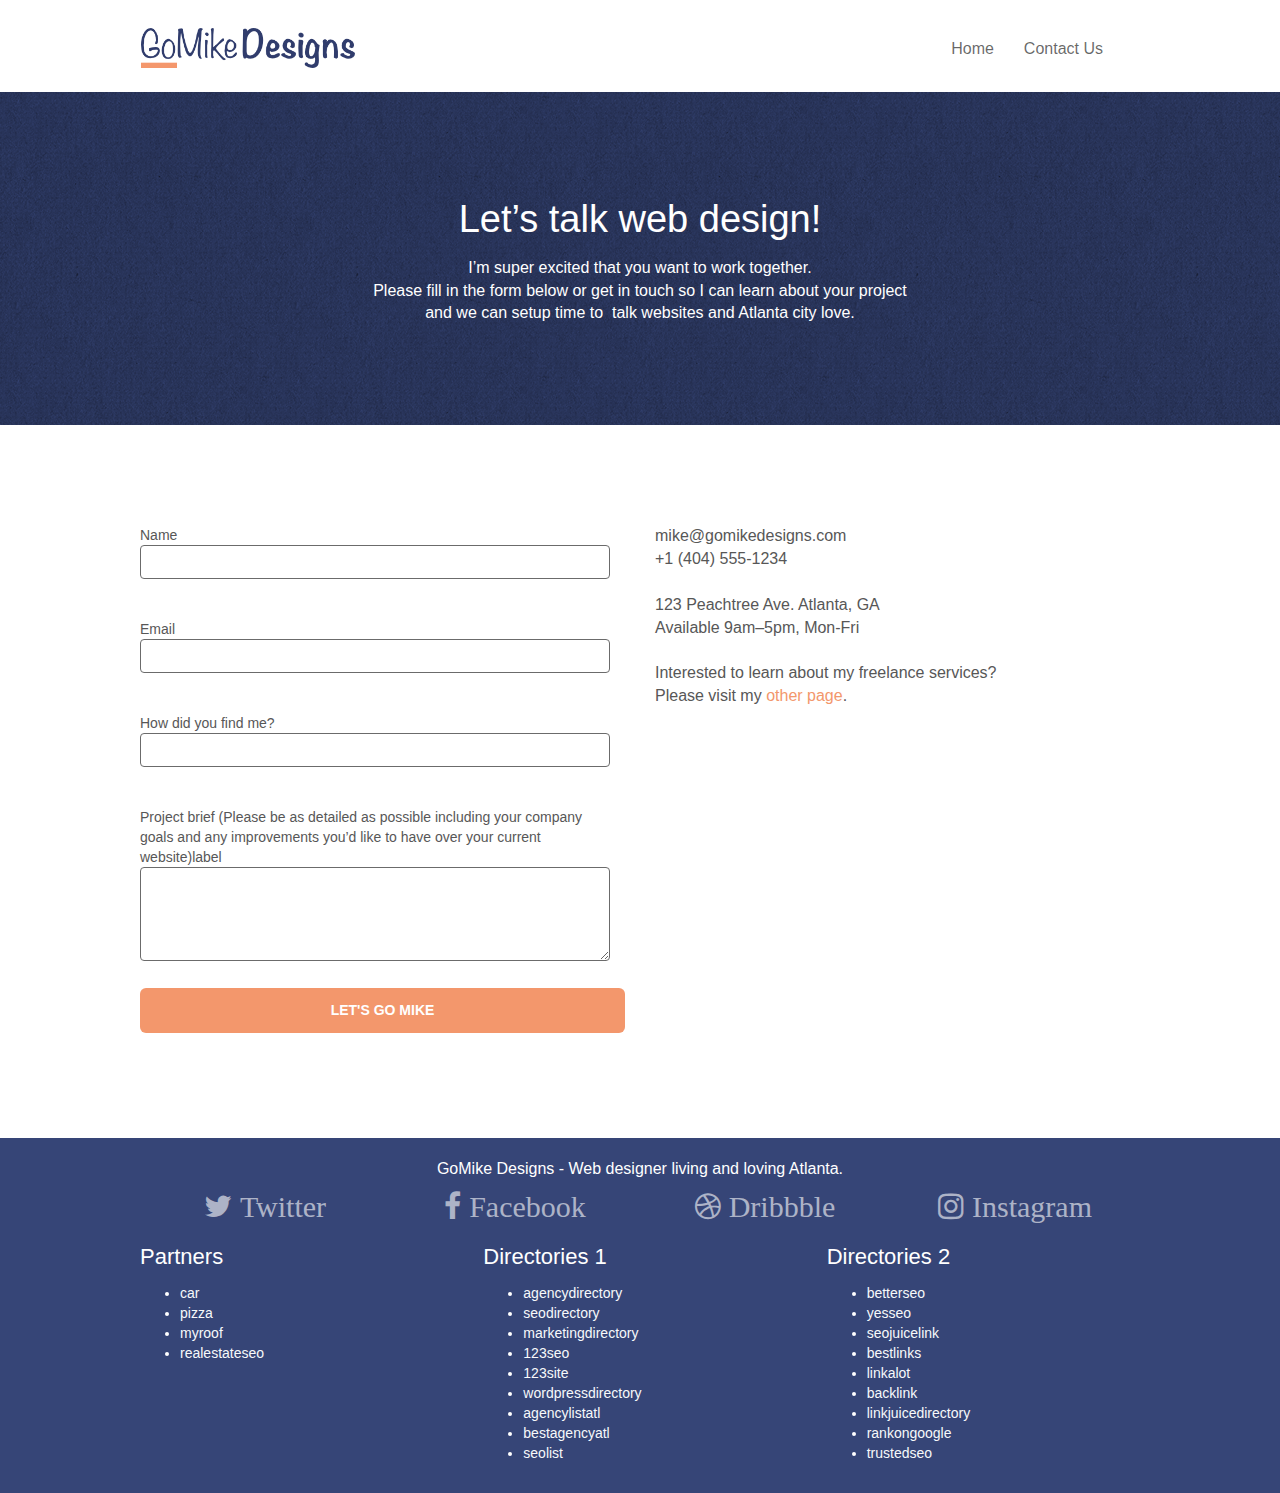
<file: contact.html>
<!doctype html>
<html lang="en">
<head>
    <meta charset="utf-8">
	<meta name="keywords" content="GoMike Design,  Web designer living, Project brief, contact us, freelace services">
    <meta name="description" content="Contact Mike for the web design">
    <meta name="viewport" content="width=device-width, initial-scale=1.0, viewport-fit=cover">
    <link rel="shortcut icon" type="image/png" href="favicon.jpg">
	<link rel="stylesheet" type="text/css" href="./css/bootstrap.css">
	<link rel="stylesheet" type="text/css" href="style.css">
	<link rel="stylesheet" type="text/css" href="./css/font-awesome.css">
	<link rel="stylesheet" type="text/css" href="./css/et-line.css">
    <title>Contact us for more information website design, design graphics and website strategy</title> 
<!-- Analytics -->
	<!-- Global site tag (gtag.js) - Google Analytics -->
	<script async src="https://www.googletagmanager.com/gtag/js?id=UA-230787216-1">
	</script>
	<script>
  	window.dataLayer = window.dataLayer || [];
  	function gtag(){dataLayer.push(arguments);}
  	gtag('js', new Date());

  	gtag('config', 'UA-230787216-1');
	</script>
<!-- Analytics END -->
</head>
<body>
<!-- Main container -->
<div class="page-container">
<!-- bloc-0 -->
<div class="bloc bgc-white l-bloc " id="bloc-0">
	<div class="container bloc-sm">
		<nav class="navbar row">
			<div class="navbar-header">
				<a class="navbar-brand" href="index.html"><img src="img/gomikedesign.png" alt="Gomikedesigns" height="40" /></a>
				<button id="nav-toggle" type="button" class="ui-navbar-toggle navbar-toggle" data-toggle="collapse" data-target=".navbar-1">
					<span class="sr-only">Toggle navigation</span><span class="icon-bar"></span><span class="icon-bar"></span><span class="icon-bar"></span>
				</button>
			</div>
			<div class="collapse navbar-collapse navbar-1">
				<ul class="site-navigation nav navbar-nav">
					<li><a href="index.html">Home</a></li>
					<li><a href="contact.html">Contact Us</a></li>
				</ul>
			</div>
		</nav>
	</div>
</div>
<!-- bloc-0 END -->
<!-- bloc-6 -->
<div class="bloc bg-dots-bg bg-repeat bgc-dark-slate-blue d-bloc bloc-bg-texture texture-paper">
	<div class="container bloc-lg">
		<div class="row">
			<div class="col-sm-12 new__col-sm-12">
				<p class="text-center hero-bloc-text tc-white new__tc-white">Let&rsquo;s talk web design!</p>
				<p class="text-center mg-lg tc-white tight-width-whitespace">I&rsquo;m super excited that you want to work together.<br>Please fill in the form below or get in touch so I can learn about your project <br>and we can setup time to &nbsp;talk websites and Atlanta city love.</p>
			</div>
		</div>
	</div>
</div>
<!-- bloc-6 END -->
<!-- bloc-7 -->
<div class="bloc bgc-white l-bloc">
	<div class="container bloc-lg">
		<div class="row">
			<div class="col-sm-6">
				<form id="form_1">
					<div class="form-group">
						<label>
							Name							
							<input id="name" class="form-control" required />
						</label>
					</div><br>
					<div class="form-group">
						<label>
							Email
							<input id="email" class="form-control" type="email" required />
						</label>
					</div><br>
					<div class="form-group">
						<label>
							How did you find me?							
							<input class="form-control" type="email" required id="input_504" />
						</label>
					</div><br>
					<div class="form-group">
						<label>
							Project brief (Please be as detailed as possible including your company goals and any improvements you&rsquo;d like to have over your current website)label
							<textarea id="message" class="form-control" rows="4" cols="50" required></textarea>
						</label>
					</div> 
					<button class="bloc-button btn btn-lg btn-block cta-hero btn-atomic-tangerine" type="submit">Let's go Mike</button>
				</form>
			</div>
			<div class="col-sm-6">
				<p>mike@gomikedesigns.com<br>+1 (404) 555-1234<br> <br>123 Peachtree Ave. Atlanta, GA<br>Available 9am–5pm, Mon-Fri <br> <br>Interested to learn about my freelance services? <br>Please visit my&nbsp;<a class="ltc-atomic-tangerine" href="index.html">other page</a>.</p>
			</div>
		</div>
	</div>
</div>
<!-- bloc-7 END -->
<!-- ScrollToTop Button -->
<a class="bloc-button btn btn-d scrollToTop" onclick="scrollToTarget('1')"><span class="fa fa-chevron-up"></span></a>
<!-- ScrollToTop Button END-->
<!-- Footer - bloc-8 -->
<div class="bloc d-bloc background__color bgc-dark-slate-blue" id="bloc-8">
	<div class="container bloc-sm">
		<div class="row">
			<div class="col-sm-12">
				<p class="text-center white">GoMike Designs - Web designer living and loving Atlanta.<br></p>
				<div class="row row-no-gutters social">
					<div class="col-sm-3">
						<div class="text-center">
							<a class="social" href="https://www.twitter.com"><span class="fa fa-twitter icon-md"> Twitter</span></a>
						</div>
					</div>
					<div class="col-sm-3">
						<div class="text-center">
							<a class="social" href="https://www.facebook.com"><span class="fa fa-facebook icon-md"> Facebook</span></a>
						</div>
					</div>
					<div class="col-sm-3">
						<div class="text-center">
							<a class="social" href="https://www.dribbble.com"><span class="fa fa-dribbble icon-md"> Dribbble</span></a>
						</div>
					</div>
					<div class="col-sm-3">
						<div class="text-center">
							<a class="social" href="https://www.instagram.com"><span class="fa fa-instagram icon-md"> Instagram</span></a>
						</div>
					</div>
				</div>
					<div class="row">
						<div class="col-sm-4">
							<h2 class="tc-white">Partners</h2>
								<ul class="white">
									<li><a href="https://www.car.com">car</a></li>
									<li><a href="https://www.pizza.com">pizza</a></li>
									<li><a href="https://www.myroof.com">myroof</a></li>
									<li><a href="https://www.realestateseo.com">realestateseo</a></li>
								</ul>		
						</div>
						<div class="col-sm-4">
							<h2 class="tc-white">Directories 1</h2>
							<ul>
								<li><a href="https://www.agencydirectory.com">agencydirectory</a></li>
								<li><a href="https://www.seodirectory.com">seodirectory</a></li>
								<li><a href="https://www.marketingdirectory.com">marketingdirectory</a></li>
								<li><a href="https://www.123seo.com">123seo</a></li>
								<li><a href="https://www.123site.com">123site</a></li>
								<li><a href="https://www.wordpressdirectory.com">wordpressdirectory</a></li>
								<li><a href="https://www.agencylistatl.com">agencylistatl</a></li>
								<li><a href="https://www.bestagencyatl.com">bestagencyatl</a></li>
								<li><a href="https://www.seolist.com">seolist</a></li>
							</ul>
						</div>
						<div class="col-sm-4">
							<h2 class="tc-white">Directories 2</h2>
							<ul>
								<li><a href="https://www.betterseo.com">betterseo</a></li>
								<li><a href="https://www.yesseo.com">yesseo</a></li>
								<li><a href="https://www.seojuicelink.com">seojuicelink</a></li>
								<li><a href="https://www.bestlinks.com">bestlinks</a></li>
								<li><a href="https://www.linkalot.com">linkalot</a></li>
								<li><a href="https://www.backlink.com">backlink</a></li>
								<li><a href="https://www.linkjuicedirectory.com">linkjuicedirectory</a></li>
								<li><a href="https://www.rankongoogle.com">rankongoogle</a></li>
								<li><a href="https://www.trustedseo.com">trustedseo</a></li>
							</ul>
						</div>
					</div>
			</div>
		</div>
	</div>
</div>
<!-- Footer - bloc-8 END -->
</div>
<!-- Main container END -->
<script src="./js/jquery-2.1.0.js"></script>
<script src="./js/bootstrap.js"></script>
<script src="./js/blocs.js"></script>
<script src="./js/jquery.touchSwipe.js"></script>
<script src="./js/gmaps.js"></script>
<script src="./js/jqBootstrapValidation.js"></script>
<script src="./js/formHandler.js"></script>
</body>
</html>
</file>
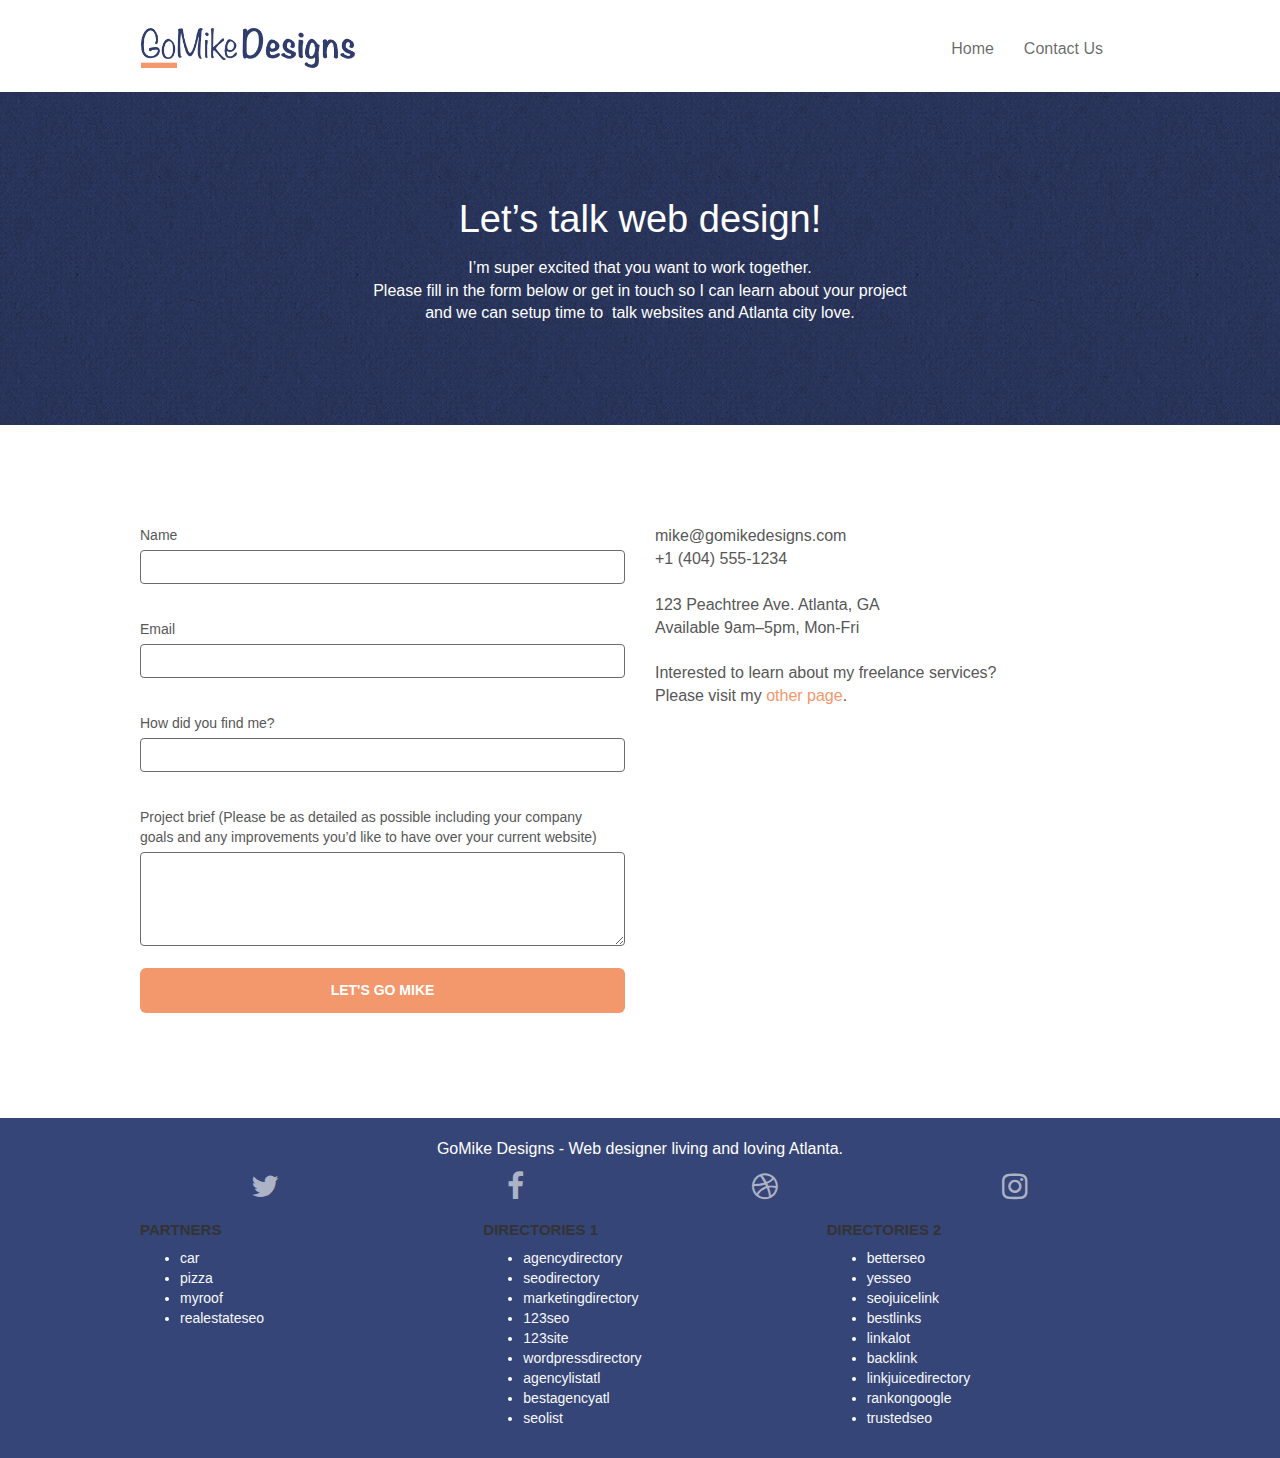
<file: page2.html>
<!doctype html>
<html lang="en">
<head>
    <meta charset="utf-8">
	<meta name="keywords" content="GoMike Design,  Web designer living, Project brief, contact us, freelace services">
    <meta name="description" content="Contact Mike for the web design">
    <meta name="viewport" content="width=device-width, initial-scale=1.0, viewport-fit=cover">
    <link rel="shortcut icon" type="image/png" href="favicon.jpg">
    
	<link rel="stylesheet" type="text/css" href="./css/bootstrap.css">
	<link rel="stylesheet" type="text/css" href="style.css">
	<link rel="stylesheet" type="text/css" href="./css/font-awesome.css">
	<link rel="stylesheet" type="text/css" href="./css/et-line.css">

	<script src="./js/jquery-2.1.0.js"></script>
	<script src="./js/bootstrap.js"></script>
	<script src="./js/blocs.js"></script>
	<script src="./js/jquery.touchSwipe.js"></script>
	<script src="./js/gmaps.js"></script>
	<script src="./js/jqBootstrapValidation.js"></script>
	<script src="./js/formHandler.js"></script>
    <title>Contact us</title> 
<!-- Analytics -->
	<!-- Global site tag (gtag.js) - Google Analytics -->
	<script async src="https://www.googletagmanager.com/gtag/js?id=UA-230787216-1">
	</script>
	<script>
  	window.dataLayer = window.dataLayer || [];
  	function gtag(){dataLayer.push(arguments);}
  	gtag('js', new Date());

  	gtag('config', 'UA-230787216-1');
	</script>
<!-- Analytics END -->
</head>
<body>
<!-- Main container -->
<div class="page-container">
<!-- bloc-0 -->
<div class="bloc bgc-white l-bloc " id="bloc-0">
	<div class="container bloc-sm">
		<nav class="navbar row">
			<div class="navbar-header">
				<a class="navbar-brand" href="index.html"><img src="img/gomikedesign.png" alt="Gomikedesigns" height="40" /></a>
				<button id="nav-toggle" type="button" class="ui-navbar-toggle navbar-toggle" data-toggle="collapse" data-target=".navbar-1">
					<span class="sr-only">Toggle navigation</span><span class="icon-bar"></span><span class="icon-bar"></span><span class="icon-bar"></span>
				</button>
			</div>
			<div class="collapse navbar-collapse navbar-1 special-dropdown-nav">
				<ul class="site-navigation nav navbar-nav">
					<li><a href="index.html">Home</a></li>
					<li><a href="page2.html">Contact Us</a></li>
				</ul>
			</div>
		</nav>
	</div>
</div>
<!-- bloc-0 END -->
<!-- bloc-6 -->
<div class="bloc bg-dots-bg bg-repeat bgc-dark-slate-blue d-bloc bloc-bg-texture texture-paper">
	<div class="container bloc-lg">
		<div class="row">
			<div class="col-sm-12 new__col-sm-12">
				<p class="text-center hero-bloc-text tc-white new__tc-white">Let&rsquo;s talk web design!</p>
				<p class="text-center mg-lg tc-white tight-width-whitespace">I&rsquo;m super excited that you want to work together.<br>Please fill in the form below or get in touch so I can learn about your project <br>and we can setup time to &nbsp;talk websites and Atlanta city love.</p>
			</div>
		</div>
	</div>
</div>
<!-- bloc-6 END -->
<!-- bloc-7 -->
<div class="bloc bgc-white l-bloc">
	<div class="container bloc-lg">
		<div class="row">
			<div class="col-sm-6">
				<form id="form_1">
					<div class="form-group">
						<label>Name</label>
						<input id="name" class="form-control" required />
					</div><br>
					<div class="form-group">
						<label>Email</label>
						<input id="email" class="form-control" type="email" required />
					</div><br>
					<div class="form-group">
						<label>How did you find me?</label>
						<input class="form-control" type="email" required id="input_504" />
					</div><br>
					<div class="form-group">
						<label>
							Project brief (Please be as detailed as possible including your company goals and any improvements you&rsquo;d like to have over your current website)
						</label>
						<textarea id="message" class="form-control" rows="4" cols="50" required></textarea>
					</div> 
					<button class="bloc-button btn btn-lg btn-block cta-hero btn-atomic-tangerine" type="submit">Let's go Mike</button>
				</form>
			</div>
			<div class="col-sm-6">
				<p>mike@gomikedesigns.com<br>+1 (404) 555-1234<br> <br>123 Peachtree Ave. Atlanta, GA<br>Available 9am–5pm, Mon-Fri <br> <br>Interested to learn about my freelance services? <br>Please visit my&nbsp;<a class="ltc-atomic-tangerine" href="index.html">other page</a>.</p>
			</div>
		</div>
	</div>
</div>
<!-- bloc-7 END -->
<!-- ScrollToTop Button -->
<a class="bloc-button btn btn-d scrollToTop" onclick="scrollToTarget('1')"><span class="fa fa-chevron-up"></span></a>
<!-- ScrollToTop Button END-->
<!-- Footer - bloc-8 -->
<div class="bloc d-bloc background__color bgc-dark-slate-blue" id="bloc-8">
	<div class="container bloc-sm">
		<div class="row">
			<div class="col-sm-12">
				<p class="text-center white">GoMike Designs - Web designer living and loving Atlanta.<br></p>
				<div class="row row-no-gutters social">
					<div class="col-sm-3">
						<div class="text-center">
							<a class="social" href="https://www.twitter.com"><span class="fa fa-twitter icon-md"></span></a>
						</div>
					</div>
					<div class="col-sm-3">
						<div class="text-center">
							<a class="social" href="https://www.facebook.com"><span class="fa fa-facebook icon-md"></span></a>
						</div>
					</div>
					<div class="col-sm-3">
						<div class="text-center">
							<a class="social" href="https://www.dribbble.com"><span class="fa fa-dribbble icon-md"></span></a>
						</div>
					</div>
					<div class="col-sm-3">
						<div class="text-center">
							<a class="social" href="https://www.instagram.com"><span class="fa fa-instagram icon-md"></span></a>
						</div>
					</div>

					<!--<div class="keywords" style="color:#364577;">web agency atlanta, web strategy, web design, logo, website, web, internet, logo design</div>-->
				</div>
					<div class="row">
						<div class="col-sm-4">
							<h3>Partners</h3>
								<ul class="white">
									<li><a href="https://www.car.com">car</a></li>
									<li><a href="https://www.pizza.com">pizza</a></li>
									<li><a href="https://www.myroof.com">myroof</a></li>
									<li><a href="https://www.realestateseo.com">realestateseo</a></li>
								</ul>		
						</div>
						<div class="col-sm-4">
							<h3>Directories 1</h3>
							<ul>
								<li><a href="https://www.agencydirectory.com">agencydirectory</a></li>
								<li><a href="https://www.seodirectory.com">seodirectory</a></li>
								<li><a href="https://www.marketingdirectory.com">marketingdirectory</a></li>
								<li><a href="https://www.123seo.com">123seo</a></li>
								<li><a href="https://www.123site.com">123site</a></li>
								<li><a href="https://www.wordpressdirectory.com">wordpressdirectory</a></li>
								<li><a href="https://www.agencylistatl.com">agencylistatl</a></li>
								<li><a href="https://www.bestagencyatl.com">bestagencyatl</a></li>
								<li><a href="https://www.seolist.com">seolist</a></li>
							</ul>
						</div>
						<div class="col-sm-4">
							<h3>Directories 2</h3>
							<ul>
								<li><a href="https://www.betterseo.com">betterseo</a></li>
								<li><a href="https://www.yesseo.com">yesseo</a></li>
								<li><a href="https://www.seojuicelink.com">seojuicelink</a></li>
								<li><a href="https://www.bestlinks.com">bestlinks</a></li>
								<li><a href="https://www.linkalot.com">linkalot</a></li>
								<li><a href="https://www.backlink.com">backlink</a></li>
								<li><a href="https://www.linkjuicedirectory.com">linkjuicedirectory</a></li>
								<li><a href="https://www.rankongoogle.com">rankongoogle</a></li>
								<li><a href="https://www.trustedseo.com">trustedseo</a></li>
							</ul>
						</div>
					</div>
			</div>
		</div>
	</div>
</div>
<!-- Footer - bloc-8 END -->
</div>
<!-- Main container END -->
</body>
</html>
</file>
<file: style.css>
body{
    margin:0;
    padding:0;
    background:#fff;
    overflow-x:hidden;
    -webkit-font-smoothing:antialiased;
    -moz-osx-font-smoothing:grayscale;
}
a,button{
    transition: all .3s ease-in-out;
    outline: none!important;
}
a:hover{
    text-decoration:none;
    cursor:pointer;
}
#page-loading-blocs-notifaction{
    position:fixed;
    top:0;
    bottom:0;
    width:100%;
    z-index:100000;
    background:#fff url("img/pageload-spinner.gif") no-repeat center center;
}
.bloc{
    width:100%;
    clear:both;
    background:50% 50% no-repeat;
    padding:0 50px;
    -webkit-background-size:cover;
    -moz-background-size:cover;
    -o-background-size:cover;
    background-size:cover;
    position:relative;
}
.bloc .container{
    padding-left: 0;
    padding-right: 0;
}
.bloc-lg{
    padding:100px 50px;
}
.bloc-md{
    padding:50px;
}

.bloc-sm{
    padding: 20px 50px;
}
.bg-center,.bg-l-edge,.bg-r-edge,.bg-t-edge,.bg-b-edge,
.bg-tl-edge,.bg-bl-edge,.bg-tr-edge,.bg-br-edge,.bg-repeat {
    -webkit-background-size:auto!important;
    -moz-background-size:auto!important;
    -o-background-size:auto!important;
    background-size:auto!important;
}
.bg-repeat{
    background:repeat;
}
.bg-t-edge{
    background:top no-repeat;
}
.bloc-bg-texture::before{
    content:"";
    background-size:2px 2px;
    position:absolute;
    top:0;
    bottom:0;
    left:0;
    right:0;
}
.texture-paper::before{
    background:url("img/texture-paper.png");
    background-size:280px 280px;
}
.b-parallax{
    background-attachment:fixed;
}
.d-bloc{
    color: rgba(255, 255, 255, .7);
}
.d-bloc button:hover{
    color:rgba(255, 255, 255, .9);
}
.d-bloc .icon-round,.d-bloc .icon-square,.d-bloc .icon-rounded,.d-bloc .icon-semi-rounded-a,.d-bloc .icon-semi-rounded-b{
    border-color:rgba(255, 255, 255, .9);
}
.d-bloc .divider-h span{
    border-color:rgba(255, 255, 255, .2);
}
.d-bloc .a-btn,.d-bloc .navbar a,.d-bloc .navbar-brand,.d-bloc a .icon-sm,.d-bloc a .icon-md,.d-bloc a .icon-lg,.d-bloc a .icon-xl,.d-bloc h1 a,.d-bloc h2 a,.d-bloc h3 a,.d-bloc h4 a,.d-bloc h5 a,.d-bloc h6 a,.d-bloc p a{
    color: rgba(255, 255, 255, .6);
}
.d-bloc .a-btn:hover,.d-bloc .navbar a:hover,.d-bloc .navbar-brand:hover,.d-bloc a:hover .icon-sm,.d-bloc a:hover .icon-md,.d-bloc a:hover .icon-lg,.d-bloc a:hover .icon-xl,.d-bloc h1 a:hover,.d-bloc h2 a:hover,.d-bloc h3 a:hover,.d-bloc h4 a:hover,.d-bloc h5 a:hover,.d-bloc h6 a:hover,.d-bloc p a:hover{
    color: rgba(255, 255, 255, 1);
}
.d-bloc .navbar-toggle .icon-bar{
    background: rgba(255, 255, 255, 1);
}
.d-bloc .btn-wire,.d-bloc .btn-wire:hover{
    color: rgba(255, 255, 255, 1);
    border-color: rgba(255, 255, 255, 1);
}
.d-bloc .panel{
    color: rgba(0, 0, 0, .5);
}
.d-bloc .panel button:hover{
    color: rgba(0, 0, 0, .7);
}
.d-bloc .panel icon{
    border-color: rgba(0, 0, 0, .7);
}
.d-bloc .panel .divider-h span{
    border-color: rgba(0, 0, 0, .1);
}
.d-bloc .panel .a-btn{
    color: rgba(0, 0, 0, .6);
}
.d-bloc .panel .a-btn:hover{
    color: rgba(0, 0, 0, 1);
}
.d-bloc .panel .btn-wire,.d-bloc .panel .btn-wire:hover{
    color: rgba(0, 0, 0, .7);
    border-color: rgba(0, 0, 0, .3);
}
.d-bloc .panel,.l-bloc{
    color: rgba(0, 0, 0, .5);
}
.d-bloc .panel button:hover,.l-bloc button:hover{
    color: rgba(0, 0, 0, .7);
}
.l-bloc .icon-round,.l-bloc .icon-square,.l-bloc .icon-rounded,.l-bloc .icon-semi-rounded-a,.l-bloc .icon-semi-rounded-b{
    border-color: rgba(0, 0, 0, .7);
}
.d-bloc .panel .divider-h span,.l-bloc .divider-h span{
    border-color: rgba(0, 0, 0, .1);
}
.d-bloc .panel .a-btn,.l-bloc .a-btn,.l-bloc .navbar a,.l-bloc .navbar-brand,.l-bloc a .icon-sm,.l-bloc a .icon-md,.l-bloc a .icon-lg,.l-bloc a .icon-xl,.l-bloc h1 a,.l-bloc h2 a,.l-bloc h3 a,.l-bloc h4 a,.l-bloc h5 a,.l-bloc h6 a,.l-bloc p a{
    color: rgba(0, 0, 0, .6);
}
.d-bloc .panel .a-btn:hover,.l-bloc .a-btn:hover,.l-bloc .navbar a:hover,.l-bloc .navbar-brand:hover,.l-bloc a:hover .icon-sm,.l-bloc a:hover .icon-md,.l-bloc a:hover .icon-lg,.l-bloc a:hover .icon-xl,.l-bloc h1 a:hover,.l-bloc h2 a:hover,.l-bloc h3 a:hover,.l-bloc h4 a:hover,.l-bloc h5 a:hover,.l-bloc h6 a:hover,.l-bloc p a:hover {
    color: rgba(0, 0, 0, 1);
}
.l-bloc .navbar-toggle .icon-bar{
    color: rgba(0, 0, 0, .6);
}
.d-bloc .panel .btn-wire,.d-bloc .panel .btn-wire:hover,.l-bloc .btn-wire,.l-bloc .btn-wire:hover{
    color: rgba(0, 0, 0, .7);
    border-color: rgba(0, 0, 0, .3);
}
.voffset{
    margin-top: 30px;
}
.voffset-lg{
    margin-top: 80px;
}
.row-no-gutters{
    margin-right: 0;
    margin-left: 0;
}
.row.row-no-gutters > [class^="col-"],
.row.row-no-gutters > [class*=" col-"]{
    padding-right: 0;
    padding-left: 0;
}
#bloc-2-services p{
    font-size: 15px;
}
.navbar{
    margin-bottom: 0;
    z-index: 1;
}
.navbar-brand{
    height: auto;
    padding: 3px 15px;
    font-size: 25px;
    font-weight: normal;
    font-weight: 600;
    line-height: 44px;
}
.navbar-brand img{
    max-height: 200px;
    margin: 0 5px 0 0;
    display: inline;
}
.navbar-brand img[src$=svg]{
    min-width: 100px;
}
.nav-center .navbar-brand img{
    margin: 0;
}
.navbar-collapse{
    width: 100%;
}
.navbar .nav{
    padding-top: 2px;
    margin-right: 16px;
    float: right;
    z-index: 1;
}
.nav > li{
    list-style:none;
    float:left;
    margin-top:4px;
    font-size:16px;
}
.navbar-nav .open .dropdown-menu > li > a{
    text-align: inherit;
}
.nav > li a:hover,.nav > li a:focus{
    background: transparent;
}
.navbar-toggle{
    margin:10px 10px 0 0;
    border:0px;
}
.navbar-toggle:hover{
    background:transparent!important;
}
.navbar-toggle .icon-bar{
    background-color:rgba(0, 0, 0, .5);
    width:26px;
}
.nav-invert.navbar.nav{
    float:left;
}
.nav-invert .navbar-header,.nav-invert .navbar-brand{
    float:right;
    position:relative;
    z-index:2;
}

@media (min-width: 768px){
    .site-navigation{
        position: absolute;
        top: 50%;
        right: 20px;
        transform: translate(0, -50%);
        -webkit-transform: translateY(-50%);
    }
    .nav > li .dropdown-menu a,
    .nav > li .dropdown-menu a:hover{
        color:#484848;
    }
    .nav-invert .site-navigation{
        left:0;
        right:0;
    }
    .nav-center{
        text-align:center;
    }
    .nav-center .navbar-header{
        width:100%;
    }
    .nav-center .navbar-header,.nav-center .navbar-brand,
    .nav-center .nav > li{
        float: none;
        display: inline-block;
    }
    .nav-center .site-navigation{
        position:relative;
        width:100%;
        right:0;
        margin-right:0px;
        margin-top:20px;
    }
    .nav-center.mini-nav .navbar-toggle{
        float:none;
        margin: 10px auto 0;
    }
}
.nav > li > .dropdown a{
    background: none!important;
    display: block;
    padding: 14px 15px;
}
nav .caret{
    margin: 0 5px;
}
.dropdown-menu .dropdown-menu{
    top: -8px;
    left: 100%;
}
.dropdown-menu .dropmenu-flow-right{
    top: 100%;
    left: 0;
    margin-left: -1px;
    border-top-left-radius: 0;
    border-top-right-radius: 0;
}
.dropdown-menu .dropdown span{
    border: 4px solid black;
    border-top-color: transparent;
    border-right-color: transparent;
    border-bottom-color: transparent;
    margin: 6px -5px 0 0!important;
    float: right;
}
.mg-md{
    margin-top: 10px;
    margin-bottom: 20px;
}
.mg-lg{
    margin-top: 10px;
    margin-bottom: 40px;
}
.btn{
    margin: 0 5px 5px 0;
}
.btn.pull-right{
    margin: 0 0 5px 5px;
}
.btn-d,.btn-d:hover,.btn-d:focus{
    color: #fff;
    background: rgba(0, 0, 0, .3);
}
button{
    outline: none!important;
}
.btn-rd{
    border-radius: 40px;
}
.btn-clean{
    border: 1px solid rgba(0, 0, 0, .08);
    border-bottom-color: rgba(0, 0, 0, .1);
    text-shadow: 0 1px 0 rgba(0, 0, 1, .1);
    box-shadow: 0 1px 3px rgba(0, 0, 1, .25), inset 0 1px 0 0 rgba(255, 255, 255, .15);
}
.icon-md{
    font-size: 30px!important;
}
.icon-lg{
    font-size: 60px!important;
}
.sm-shadow {
    text-shadow: 0 1px 2px rgba(0, 0, 0, .3);
}
.panel-sq,.panel-sq .panel-heading,.panel-sq .panel-footer{
    border-radius: 0;
}
.panel-rd {
    border-radius: 30px;
}
.panel-rd .panel-heading{
    border-radius: 29px 29px 0 0;
}
.panel-rd .panel-footer{
    border-radius: 0 0 29px 29px;
}
.form-control{
    box-shadow: none;
}
.scrollToTop{
    width: 40px;
    height: 40px;
    position: fixed;
    bottom: 20px;
    right: 20px;
    opacity: 0;
    z-index: 500;
    transition: all .3s ease-in-out;
}
.scrollToTop span{
    margin-top: 6px;
}
.showScrollTop{
    font-size: 14px;
    opacity: 1;
}
a[data-lightbox]{
    position: relative;
    display: block;
    text-align: center;
}
a[data-lightbox]:hover::before{
    content: "+";
    font-family: "HelveticaNeue-Light", "Helvetica Neue Light", "Helvetica Neue", Helvetica, Arial;
    font-size: 32px;
    width: 50px;
    height: 50px;
    margin-left: -25px;
    border-radius: 50%;
    background: rgba(0, 0, 0, .6);
    color: #fff;
    font-weight: 100;
    z-index: 1;
    position: absolute;
    top: 50%;
    transform: translateY(-50%);
    -webkit-transform: translateY(-50%);
}
a[data-lightbox]:hover img{
    opacity: 0.6;
    -webkit-animation-fill-mode: none;
    animation-fill-mode: none;
}
#lightbox-modal{
    display: flex;
    align-items: center;
}
#lightbox-modal .modal-dialog{
    width: 90%;
    max-width: 900px;
    margin: 0 auto 0;
}
#lightbox-modal .modal-dialog img{
    max-height: 90vh;
    margin: 0 auto;
}
.lightbox-caption{
    padding: 20px;
    color: #fff;
    background: rgba(0, 0, 0, .5);
    position: absolute;
    left: 15px;
    right: 15px;
    bottom: 5px;
}
.close-lightbox{
    color: #fff;
    font-size: 30px;
    position: absolute;
    top: 20px;
    right: 20px;
    z-index: 20;
    background: rgba(0, 0, 0, .5);
    border: none;
    line-height: 30px;
    padding: 0 9px 5px;
    opacity: 0.3;
}
.close-lightbox:hover,.next-lightbox:hover,.prev-lightbox:hover{
    opacity: 1.0;
    color: #fff;
}
.next-lightbox,.prev-lightbox{
    font-size: 20px;
    color: rgba(255, 255, 255, .9);
    background: rgba(0, 0, 0, .5);
    transition: all .2s ease-in-out;
    position: absolute;
    top: 45%;
    z-index: 1;
    opacity: 0.4;
}
.next-lightbox{
    padding: 6px 8px 1px 13px;
    right: 25px;
}
.prev-lightbox{
    padding: 6px 13px 1px 10px;
    left: 25px;
}
.snapshot-lb .modal-body{
    padding-bottom: 45px;
}
.snapshot-lb .lightbox-caption{
    padding: 0;
    color: rgba(0, 0, 0, .5);
    background: none;
}
h1,h2,h3,h4,h5,h6,p,label,.btn {
    font-family: "helvetica";
    font-weight: 400;
    color: #575757!important;
}
label{
    width: 470px;
}
.container{
    max-width: 1000px;
}
.hero-bloc-text{
    font-size: 38px;
}
.hero-bloc-text-sub{
    font-size: 36px;
}
.statement-bloc-text{
    line-height: 26px;
    font-style: italic;
    font-size: 20px;
    text-align: center;
    font-weight: lighter;
    max-width: 520px;
    margin: auto;
}
p{
    font-size: 16px;
}
.tight-width-whitespace{
    max-width: 600px;
    margin: auto;
}
.h1{
    font-size: 20px;
    font-family: "Open Sans";
}
.cta-hero{
    margin-top: 22px;
    color: #fff!important;
    text-transform: uppercase;
    padding: 12px 28px 12px 28px;
    font-size: 1.0em;
    font-weight: 700;
}
.social{
    margin: auto;
}
h2 {
    font-size: 22px;
    line-height: 1.4em;
}
h3{
    font-size: 15px;
    text-transform: uppercase;
    font-weight: 700;
    color: #333!important;
}
.med-width-whitespace{
    max-width: 800px;
    margin: auto;
    box-shadow: 0px 0px 0px #000;
}
h1, h4{
    color: #333!important;
}
.icons{
    margin-bottom: 14px;
    margin-top: 24px;
}
.white{
    color: #fff!important;
}
.portfolio-row{
    margin-bottom: 44px;
    margin-top: 50px;
}
.avatar{
    box-shadow: 0px 4px 9px rgba(0, 0, 0, 0.3);
}
.black-background{
    background-color: rgba(35, 31, 32, 0.7);
    padding: 40px 40px 40px 40px;
}
.bold-link{
    font-weight: 900;
    text-decoration: underline!important;
}
.service-header{
    font-size: 15px;
    font-weight: 700;
    text-transform: uppercase;
}
.bgc-white{
    background-color: #fff;
}
.bgc-dark-slate-blue{
    background: #364577;
    color: #fff;
}
.bgc-atomic-tangerine{
    background: #F3976C;
}
.tc-white{
    color: #fff!important;
}
.btn-atomic-tangerine{
    background: #F3976C;
    color: #fff!important;
}
.btn-atomic-tangerine:hover{
    background: #c27956!important;
    color: #fff!important;
}
.ltc-white{
    color: #fff!important;
}
.ltc-white:hover {
    color: #ccc!important;
}
.ltc-atomic-tangerine {
    color: #F3976C!important;
}
.ltc-atomic-tangerine:hover{
    color: #c27956!important;
}
.icon-dark-slate-blue{
    color: #364577!important;
    border-color: #364577!important;
}
.bg-dots-bg{
    background-image: url("img/dots.png");
}
.bg-lines-h2-bg{
    background-image: url("img/lines.png");
}
.bg-atlanta-20made-20sign{
    background-image: url("img/design.gif");
}
.bg-atlanta-20made-20sign-20orange {
    background-image: url("img/orange.gif");
}
@media (max-width: 1024px){
    .bloc {
        padding-left: 20px;
        padding-right: 20px;
    }
    .bloc.full-width-bloc,
    .bloc-tile-2.full-width-bloc .container,
    .bloc-tile-3.full-width-bloc .container,
    .bloc-tile-4.full-width-bloc .container {
        padding-left: 0;
        padding-right: 0;
    }
}
@media (max-width: 992px) and (min-width: 768px){
    .navbar .nav {
        max-width: 80%;
    }
    .nav-center.navbar .nav{
        max-width: 100%;
    }
}
@media only screen and (min-device-width: 768px) and (max-device-width: 1024px) and (orientation: landscape) {
    .b-parallax {
        background-attachment: scroll;
    }
}
@media only screen and (min-device-width: 1024px) and (max-device-width: 1366px) and (-webkit-min-device-pixel-ratio: 1.5) {
    .b-parallax {
        background-attachment: scroll;
    }
}
@media (max-width: 991px){
    .container{
        width: 100%;
    }
    .b-parallax{
        background-attachment: scroll;
    }
    .page-container,#hero-bloc{
        overflow-x: hidden;
        position: relative;
    }
    .bloc{
        padding-left: constant(safe-area-inset-left);
        padding-right: constant(safe-area-inset-right);
    }
    .bloc-group,.bloc-group .bloc{
        display: block;
        width: 100%;
    }
    .bloc-fill-screen .fill-bloc-top-edge,.bloc-fill-screen .fill-bloc-bottom-edge{
        padding: 0 20px;
        padding-left: constant(safe-area-inset-left);
        padding-right: constant(safe-area-inset-right);
    }
}
@media (max-width: 767px){
    .page-container {
        overflow-x:hidden;
        position:relative;
    }
    h1,h2,h3,h4,h5,h6,p,#disqus_thread{
        padding-left: 10px!important;
        padding-right: 10px!important;
    }
    .b-parallax{
        background-attachment:scroll;
    }
    .navbar .nav{
        padding-top:0;
        border-top:1px solid rgba(0, 0, 0, .2);
        float:none!important;
    }
    .navbar .row{
        margin-left:0;
        margin-right:0;
    }
    .site-navigation{
        position:inherit;
        transform:none;
        -webkit-transform:none;
        -ms-transform:none;
    }
    .nav > li{
        margin-top: 0;
        border-bottom: 1px solid rgba(0, 0, 0, .1);
        background: rgba(0, 0, 0, .05);
        text-align: left;
        padding-left: 15px;
        width: 100%;
    }
    .nav > li:hover{
        background: rgba(0, 0, 0, .08);
    }
    .dropdown .dropdown a .caret{
        float: none;
        margin: 5px 0 0 10px!important;
        border: 4px solid black;
        border-bottom-color: transparent;
        border-right-color: transparent;
        border-left-color: transparent;
    }
    #hero-bloc .navbar .nav{
        background: rgba(0, 0, 0, .8);
    }
    #hero-bloc .navbar .nav a{
        color: rgba(255, 255, 255, .6);
    }
    .hero{
        padding: 50px 0;
    }
    .hero-nav{
        left: -1px;
        right: -1px;
    }
    .navbar-collapse{
        padding: 0;
        overflow-x: hidden;
        -webkit-box-shadow: none;
        box-shadow: none;
    }
    .navbar-brand img{
        max-height: 40px;
        width: auto;
    }
    .nav-invert .navbar-header{
        float: none;
        width: 100%;
    }
    .nav-invert .navbar-toggle{
        float: left;
        margin-left: 10px;
    }
    .bloc{
        padding-left: 0;
        padding-right: 0;
    }
    .bloc-xxl, .bloc-xl, .bloc-lg{
        padding: 40px 0;
    }
    .bloc-sm, .bloc-md{
        padding-left: 0;
        padding-right: 0;
    }
    .bloc-tile-2 .container,.bloc-tile-3 .container,.bloc-tile-4 .container,.bloc-fill-screen .fill-bloc-top-edge,.bloc-fill-screen .fill-bloc-bottom-edge{
        padding-left: 0;
        padding-right: 0;
    }
    .a-block{
        padding: 0 10px;
    }
    .btn-dwn{
        display: none;
    }
    .voffset{
        margin-top: 5px;
    }
    .voffset-md{
        margin-top: 20px;
    }
    .voffset-lg{
        margin-top: 30px;
    }
    form{
        padding: 5px;
    }
    .close-lightbox{
        display: inline-block;
    }
    .blocsapp-device-iphone5{
        background-size: 216px 425px;
        padding-top: 60px;
        width: 216px;
        height: 425px;
    }
    .blocsapp-device-iphone5 img{
        width: 180px;
        height: 320px;
    }
}
@media (max-width: 400px){
    .bloc {
        padding-left: 0;
        padding-right: 0;
    }
}
@media (max-width: 767px){
    .bloc-mob-center-text{
        text-align: center;
    }
}
</file>
<file: css/et-line.css>
@font-face {
    font-family: et-line;
    src: url(../fonts/et-line.eot);
    src: url(../fonts/et-line.eot?#iefix) format('embedded-opentype'), url(../fonts/et-line.woff) format('woff'), url(../fonts/et-line.ttf) format('truetype'), url(../fonts/et-line.svg#et-line) format('svg');
    font-weight: 400;
    font-style: normal
}

.et-icon-adjustments,
.et-icon-alarmclock,
.et-icon-anchor,
.et-icon-aperture,
.et-icon-attachment,
.et-icon-bargraph,
.et-icon-basket,
.et-icon-beaker,
.et-icon-bike,
.et-icon-book-open,
.et-icon-briefcase,
.et-icon-browser,
.et-icon-calendar,
.et-icon-camera,
.et-icon-caution,
.et-icon-chat,
.et-icon-circle-compass,
.et-icon-clipboard,
.et-icon-clock,
.et-icon-cloud,
.et-icon-compass,
.et-icon-desktop,
.et-icon-dial,
.et-icon-document,
.et-icon-documents,
.et-icon-download,
.et-icon-dribbble,
.et-icon-edit,
.et-icon-envelope,
.et-icon-expand,
.et-icon-facebook,
.et-icon-flag,
.et-icon-focus,
.et-icon-gears,
.et-icon-genius,
.et-icon-gift,
.et-icon-global,
.et-icon-globe,
.et-icon-googleplus,
.et-icon-grid,
.et-icon-happy,
.et-icon-hazardous,
.et-icon-heart,
.et-icon-hotairballoon,
.et-icon-hourglass,
.et-icon-key,
.et-icon-laptop,
.et-icon-layers,
.et-icon-lifesaver,
.et-icon-lightbulb,
.et-icon-linegraph,
.et-icon-linkedin,
.et-icon-lock,
.et-icon-magnifying-glass,
.et-icon-map,
.et-icon-map-pin,
.et-icon-megaphone,
.et-icon-mic,
.et-icon-mobile,
.et-icon-newspaper,
.et-icon-notebook,
.et-icon-paintbrush,
.et-icon-paperclip,
.et-icon-pencil,
.et-icon-phone,
.et-icon-picture,
.et-icon-pictures,
.et-icon-piechart,
.et-icon-presentation,
.et-icon-pricetags,
.et-icon-printer,
.et-icon-profile-female,
.et-icon-profile-male,
.et-icon-puzzle,
.et-icon-quote,
.et-icon-recycle,
.et-icon-refresh,
.et-icon-ribbon,
.et-icon-rss,
.et-icon-sad,
.et-icon-scissors,
.et-icon-scope,
.et-icon-search,
.et-icon-shield,
.et-icon-speedometer,
.et-icon-strategy,
.et-icon-streetsign,
.et-icon-tablet,
.et-icon-target,
.et-icon-telescope,
.et-icon-toolbox,
.et-icon-tools,
.et-icon-tools-2,
.et-icon-trophy,
.et-icon-tumblr,
.et-icon-twitter,
.et-icon-upload,
.et-icon-video,
.et-icon-wallet,
.et-icon-wine {
    font-family: et-line;
    speak-as: none;
    font-style: normal;
    font-weight: 400;
    font-variant: normal;
    text-transform: none;
    line-height: 1;
    -webkit-font-smoothing: antialiased;
    -moz-osx-font-smoothing: grayscale;
    display: inline-block
}

.et-icon-mobile:before {
    content: "\e000"
}

.et-icon-laptop:before {
    content: "\e001"
}

.et-icon-desktop:before {
    content: "\e002"
}

.et-icon-tablet:before {
    content: "\e003"
}

.et-icon-phone:before {
    content: "\e004"
}

.et-icon-document:before {
    content: "\e005"
}

.et-icon-documents:before {
    content: "\e006"
}

.et-icon-search:before {
    content: "\e007"
}

.et-icon-clipboard:before {
    content: "\e008"
}

.et-icon-newspaper:before {
    content: "\e009"
}

.et-icon-notebook:before {
    content: "\e00a"
}

.et-icon-book-open:before {
    content: "\e00b"
}

.et-icon-browser:before {
    content: "\e00c"
}

.et-icon-calendar:before {
    content: "\e00d"
}

.et-icon-presentation:before {
    content: "\e00e"
}

.et-icon-picture:before {
    content: "\e00f"
}

.et-icon-pictures:before {
    content: "\e010"
}

.et-icon-video:before {
    content: "\e011"
}

.et-icon-camera:before {
    content: "\e012"
}

.et-icon-printer:before {
    content: "\e013"
}

.et-icon-toolbox:before {
    content: "\e014"
}

.et-icon-briefcase:before {
    content: "\e015"
}

.et-icon-wallet:before {
    content: "\e016"
}

.et-icon-gift:before {
    content: "\e017"
}

.et-icon-bargraph:before {
    content: "\e018"
}

.et-icon-grid:before {
    content: "\e019"
}

.et-icon-expand:before {
    content: "\e01a"
}

.et-icon-focus:before {
    content: "\e01b"
}

.et-icon-edit:before {
    content: "\e01c"
}

.et-icon-adjustments:before {
    content: "\e01d"
}

.et-icon-ribbon:before {
    content: "\e01e"
}

.et-icon-hourglass:before {
    content: "\e01f"
}

.et-icon-lock:before {
    content: "\e020"
}

.et-icon-megaphone:before {
    content: "\e021"
}

.et-icon-shield:before {
    content: "\e022"
}

.et-icon-trophy:before {
    content: "\e023"
}

.et-icon-flag:before {
    content: "\e024"
}

.et-icon-map:before {
    content: "\e025"
}

.et-icon-puzzle:before {
    content: "\e026"
}

.et-icon-basket:before {
    content: "\e027"
}

.et-icon-envelope:before {
    content: "\e028"
}

.et-icon-streetsign:before {
    content: "\e029"
}

.et-icon-telescope:before {
    content: "\e02a"
}

.et-icon-gears:before {
    content: "\e02b"
}

.et-icon-key:before {
    content: "\e02c"
}

.et-icon-paperclip:before {
    content: "\e02d"
}

.et-icon-attachment:before {
    content: "\e02e"
}

.et-icon-pricetags:before {
    content: "\e02f"
}

.et-icon-lightbulb:before {
    content: "\e030"
}

.et-icon-layers:before {
    content: "\e031"
}

.et-icon-pencil:before {
    content: "\e032"
}

.et-icon-tools:before {
    content: "\e033"
}

.et-icon-tools-2:before {
    content: "\e034"
}

.et-icon-scissors:before {
    content: "\e035"
}

.et-icon-paintbrush:before {
    content: "\e036"
}

.et-icon-magnifying-glass:before {
    content: "\e037"
}

.et-icon-circle-compass:before {
    content: "\e038"
}

.et-icon-linegraph:before {
    content: "\e039"
}

.et-icon-mic:before {
    content: "\e03a"
}

.et-icon-strategy:before {
    content: "\e03b"
}

.et-icon-beaker:before {
    content: "\e03c"
}

.et-icon-caution:before {
    content: "\e03d"
}

.et-icon-recycle:before {
    content: "\e03e"
}

.et-icon-anchor:before {
    content: "\e03f"
}

.et-icon-profile-male:before {
    content: "\e040"
}

.et-icon-profile-female:before {
    content: "\e041"
}

.et-icon-bike:before {
    content: "\e042"
}

.et-icon-wine:before {
    content: "\e043"
}

.et-icon-hotairballoon:before {
    content: "\e044"
}

.et-icon-globe:before {
    content: "\e045"
}

.et-icon-genius:before {
    content: "\e046"
}

.et-icon-map-pin:before {
    content: "\e047"
}

.et-icon-dial:before {
    content: "\e048"
}

.et-icon-chat:before {
    content: "\e049"
}

.et-icon-heart:before {
    content: "\e04a"
}

.et-icon-cloud:before {
    content: "\e04b"
}

.et-icon-upload:before {
    content: "\e04c"
}

.et-icon-download:before {
    content: "\e04d"
}

.et-icon-target:before {
    content: "\e04e"
}

.et-icon-hazardous:before {
    content: "\e04f"
}

.et-icon-piechart:before {
    content: "\e050"
}

.et-icon-speedometer:before {
    content: "\e051"
}

.et-icon-global:before {
    content: "\e052"
}

.et-icon-compass:before {
    content: "\e053"
}

.et-icon-lifesaver:before {
    content: "\e054"
}

.et-icon-clock:before {
    content: "\e055"
}

.et-icon-aperture:before {
    content: "\e056"
}

.et-icon-quote:before {
    content: "\e057"
}

.et-icon-scope:before {
    content: "\e058"
}

.et-icon-alarmclock:before {
    content: "\e059"
}

.et-icon-refresh:before {
    content: "\e05a"
}

.et-icon-happy:before {
    content: "\e05b"
}

.et-icon-sad:before {
    content: "\e05c"
}

.et-icon-facebook:before {
    content: "\e05d"
}

.et-icon-twitter:before {
    content: "\e05e"
}

.et-icon-googleplus:before {
    content: "\e05f"
}

.et-icon-rss:before {
    content: "\e060"
}

.et-icon-tumblr:before {
    content: "\e061"
}

.et-icon-linkedin:before {
    content: "\e062"
}

.et-icon-dribbble:before {
    content: "\e063"
}
</file>
